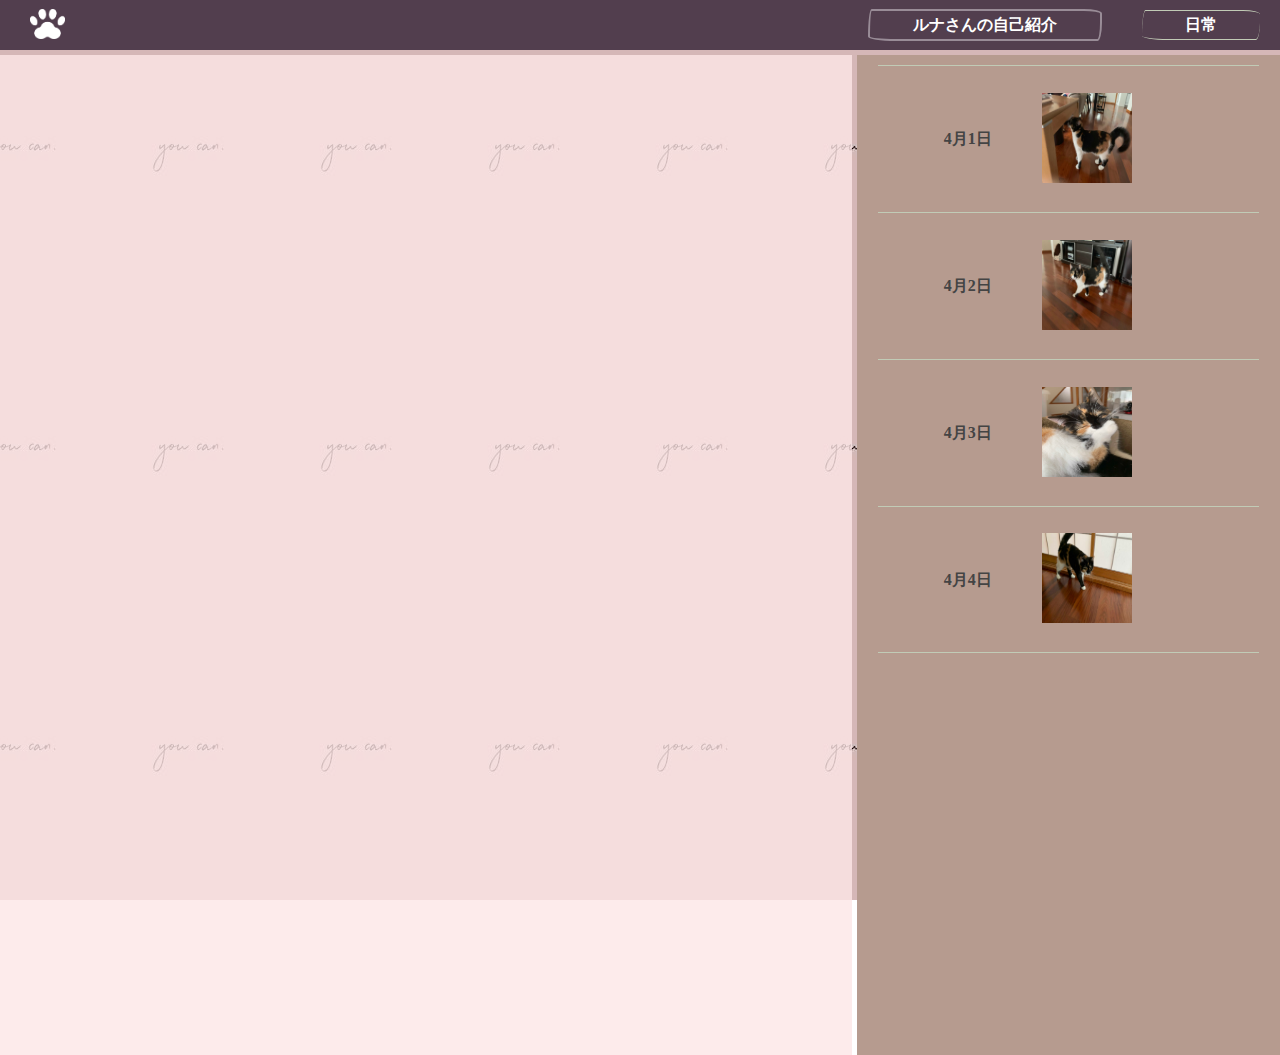
<file: blog.html>
<!DOCTYPE html>
<html lang="en">
<head>
    <meta charset="UTF-8">
    <meta name="viewport" content="width=device-width, initial-scale=1.0">
    <meta http-equiv="X-UA-Compatible" content="ie=edge">
    <title>blog</title>
    <link rel="stylesheet" href="./css/reset.css">
    <link rel="stylesheet" href="./css/style.css">
    <link rel="stylesheet" href="./css/style2.css">
</head>
<body>
    <div class="container">
        <header>
            <div class="icon">
                    <img src="./img/nikukyu.png" alt="">
                </div>
                <div class="header_left">
                    <ul>
                        <a class="btn" href="#">
                            <li>ルナさんの自己紹介</li>
                        </a>
                        <a class="btn" href="#">
                            <li>日常</li>
                        </a>
                </div>
                </ul>
        </header>
        <main></main>
        <aside>
            <a href="">
                <div class="midasi1">
                    <p>4月1日</p>
                    <p><img src="./img/1.jpg" alt=""></p>
                </div>
            </a>
            <a href="">
                <div class="midasi2">
                    <p>4月2日</p>
                    <p><img src="./img/2.jpg" alt=""></p>
                </div>
            </a>

            <a href="">
                <div class="midasi3">
                    <p>4月3日</p>
                    <p><img src="./img/3.jpg" alt=""></p>                    
                </div>
            </a>
            </a>
            <a href="">
                <div class="midasi4">
                    <p>4月4日</p>
                    <p><img src="./img/4.jpg" alt=""></p>                                       
                </div>
            </a>


        </aside>
    </div>
</body>
</html>
</file>
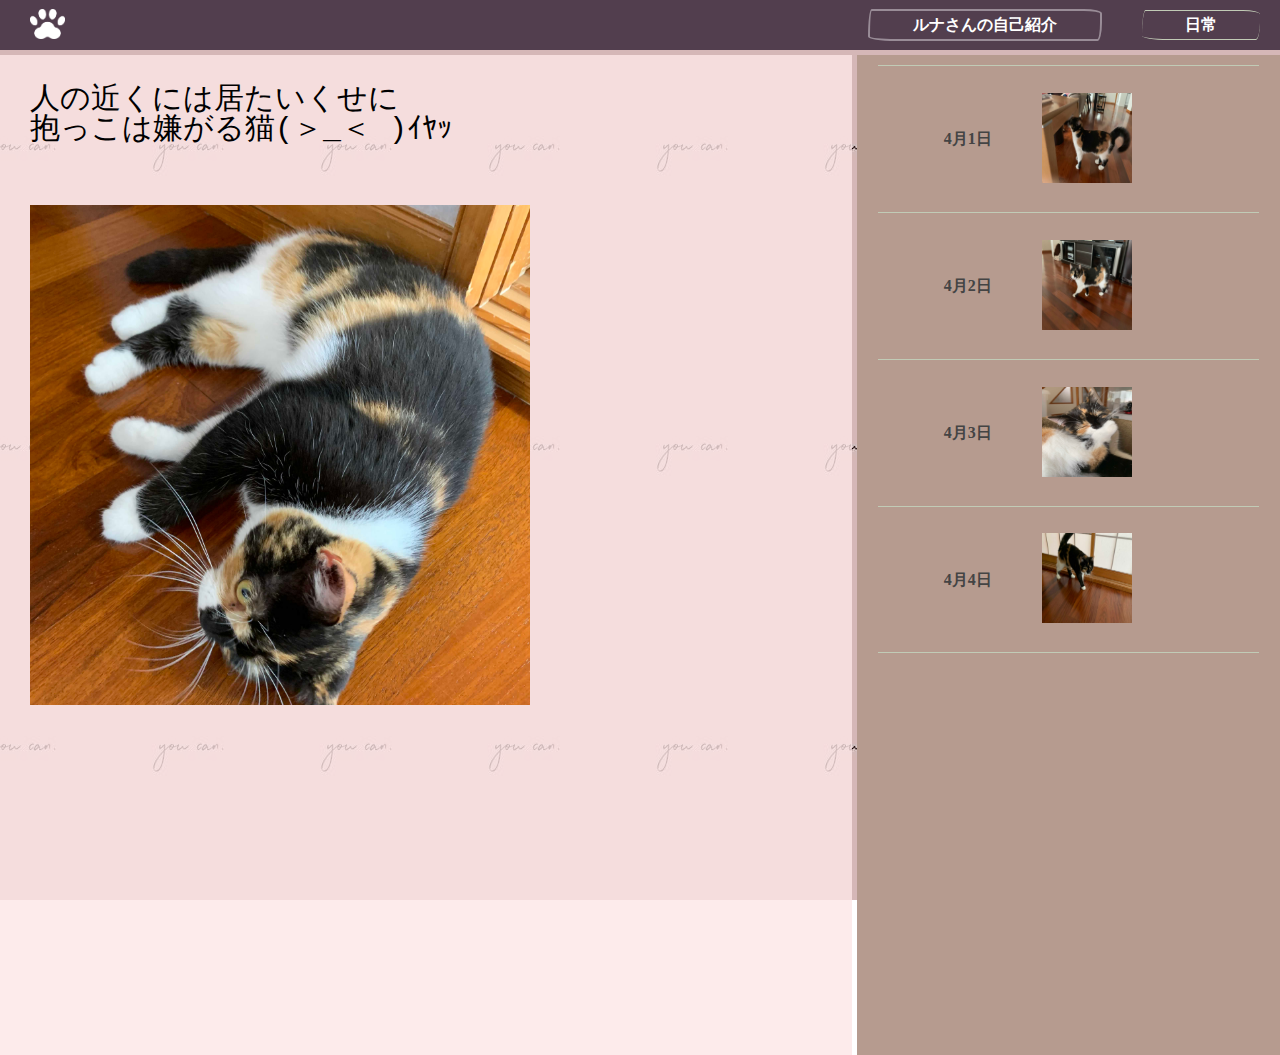
<file: blog1.html>
<!DOCTYPE html>
<html lang="en">
<head>
    <meta charset="UTF-8">
    <meta name="viewport" content="width=device-width, initial-scale=1.0">
    <meta http-equiv="X-UA-Compatible" content="ie=edge">
    <title>blog</title>
    <link rel="stylesheet" href="./css/reset.css">
    <link rel="stylesheet" href="./css/style.css">
    <link rel="stylesheet" href="./css/style2.css">
</head>
<body>
    <div class="container">
        <header>
            <div class="icon">
                    <img src="./img/nikukyu.png" alt="">
                </div>
                <div class="header_left">
                    <ul>
                        <a class="btn" href="./index.html">
                            <li>ルナさんの自己紹介</li>
                        </a>
                        <a class="btn" href="./blog1.html">
                            <li>日常</li>
                        </a>
                </div>
                </ul>
        </header>
        <main>
<pre>
人の近くには居たいくせに
抱っこは嫌がる猫(＞_＜ )ｲﾔｯ
</pre>
            <img src="./img/5.jpg" alt="">
        </main>
        <aside>
            <a href="./blog1.html">
                <div class="midasi1">
                    <p>4月1日</p>
                    <p><img src="./img/1.jpg" alt=""></p>
                </div>
            </a>
            <a href="./blog2.html">
                <div class="midasi2">
                    <p>4月2日</p>
                    <p><img src="./img/2.jpg" alt=""></p>
                </div>
            </a>

            <a href="./blog3.html">
                <div class="midasi3">
                    <p>4月3日</p>
                    <p><img src="./img/3.jpg" alt=""></p>                    
                </div>
            </a>
            </a>
            <a href="./blog4.html">
                <div class="midasi4">
                    <p>4月4日</p>
                    <p><img src="./img/4.jpg" alt=""></p>                                       
                </div>
            </a>


        </aside>
    </div>
</body>
</html>
</file>
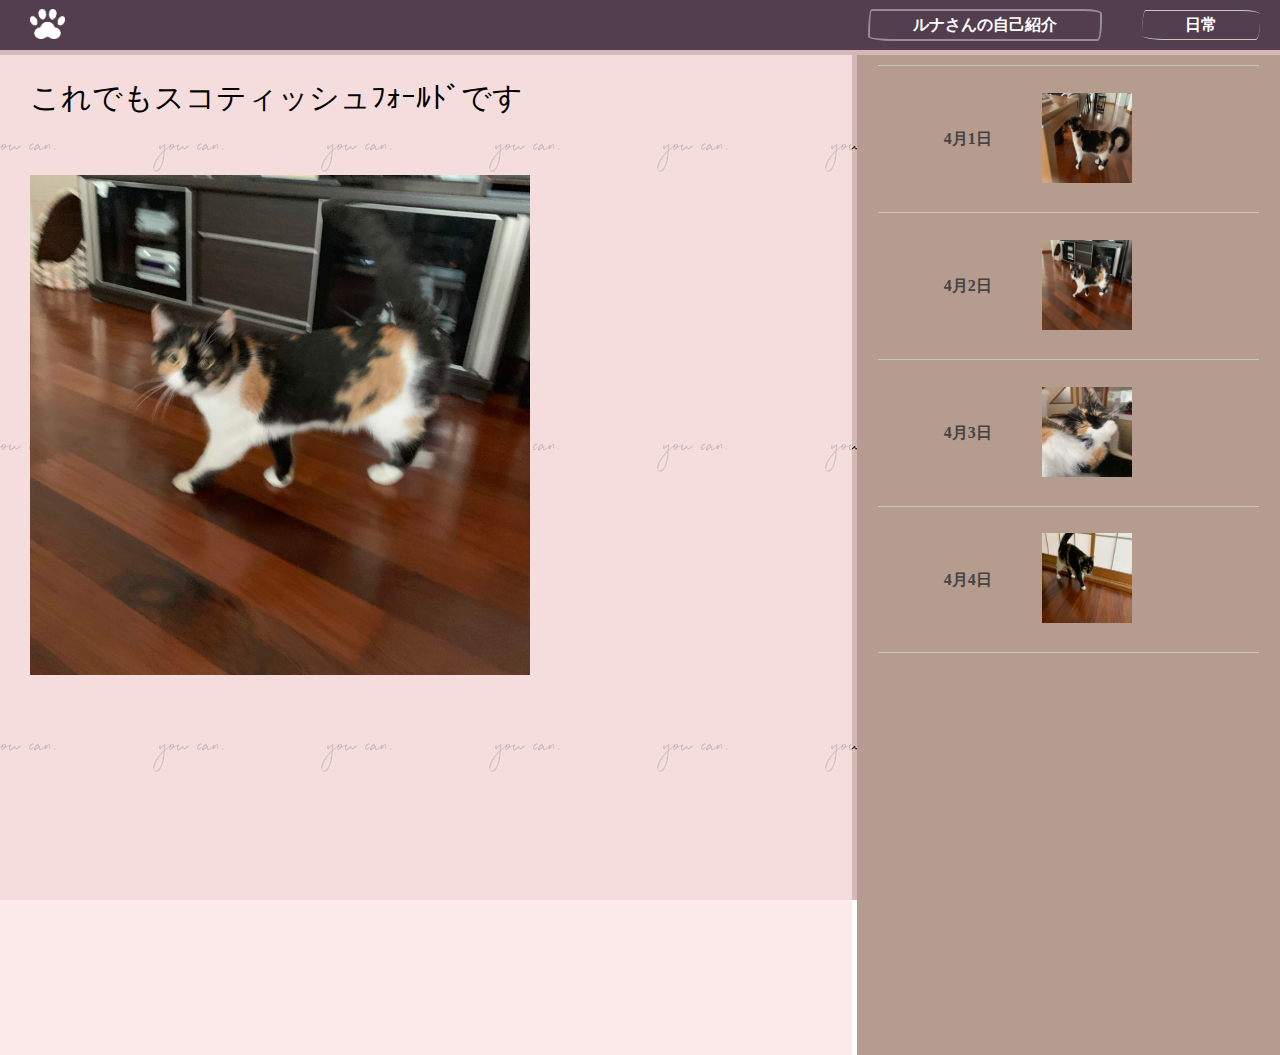
<file: blog2.html>
<!DOCTYPE html>
<html lang="en">
<head>
    <meta charset="UTF-8">
    <meta name="viewport" content="width=device-width, initial-scale=1.0">
    <meta http-equiv="X-UA-Compatible" content="ie=edge">
    <title>blog</title>
    <link rel="stylesheet" href="./css/reset.css">
    <link rel="stylesheet" href="./css/style.css">
    <link rel="stylesheet" href="./css/style2.css">
</head>
<body>
    <div class="container">
        <header>
            <div class="icon">
                    <img src="./img/nikukyu.png" alt="">
                </div>
                <div class="header_left">
                    <ul>
                        <a class="btn" href="./index.html">
                            <li>ルナさんの自己紹介</li>
                        </a>
                        <a class="btn" href="./blog1.html">
                            <li>日常</li>
                        </a>
                </div>
                </ul>
        </header>
        <main>
<pre>
これでもスコティッシュﾌｫｰﾙﾄﾞです
</pre>
            <img src="./img/2.jpg" alt="">
        </main>
        <aside>
            <a href="./blog1.html">
                <div class="midasi1">
                    <p>4月1日</p>
                    <p><img src="./img/1.jpg" alt=""></p>
                </div>
            </a>
            <a href="./blog2.html">
                <div class="midasi2">
                    <p>4月2日</p>
                    <p><img src="./img/2.jpg" alt=""></p>
                </div>
            </a>

            <a href="./blog3.html">
                <div class="midasi3">
                    <p>4月3日</p>
                    <p><img src="./img/3.jpg" alt=""></p>                    
                </div>
            </a>
            </a>
            <a href="./blog4.html">
                <div class="midasi4">
                    <p>4月4日</p>
                    <p><img src="./img/4.jpg" alt=""></p>                                       
                </div>
            </a>


        </aside>
    </div>
</body>
</html>
</file>
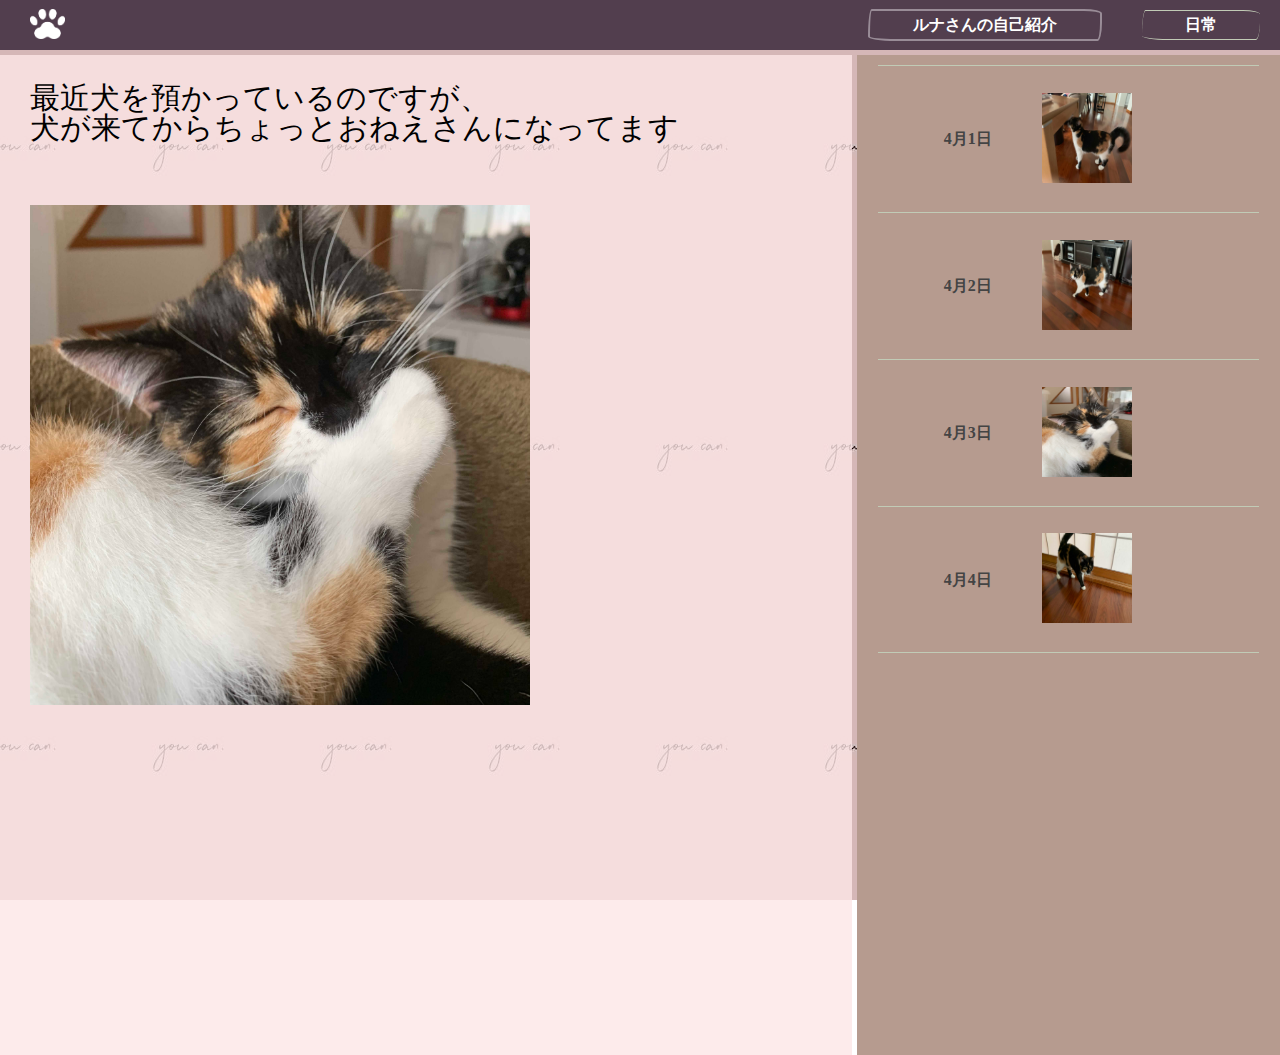
<file: blog3.html>
<!DOCTYPE html>
<html lang="en">
<head>
    <meta charset="UTF-8">
    <meta name="viewport" content="width=device-width, initial-scale=1.0">
    <meta http-equiv="X-UA-Compatible" content="ie=edge">
    <title>blog</title>
    <link rel="stylesheet" href="./css/reset.css">
    <link rel="stylesheet" href="./css/style.css">
    <link rel="stylesheet" href="./css/style2.css">
</head>
<body>
    <div class="container">
        <header>
            <div class="icon">
                    <img src="./img/nikukyu.png" alt="">
                </div>
                <div class="header_left">
                    <ul>
                        <a class="btn" href="./index.html">
                            <li>ルナさんの自己紹介</li>
                        </a>
                        <a class="btn" href="./blog1.html">
                            <li>日常</li>
                        </a>
                </div>
                </ul>
        </header>
        <main>
<pre>
最近犬を預かっているのですが、
犬が来てからちょっとおねえさんになってます
</pre>
            <img src="./img/3.jpg" alt="">
        </main>
        <aside>
            <a href="./blog1.html">
                <div class="midasi1">
                    <p>4月1日</p>
                    <p><img src="./img/1.jpg" alt=""></p>
                </div>
            </a>
            <a href="./blog2.html">
                <div class="midasi2">
                    <p>4月2日</p>
                    <p><img src="./img/2.jpg" alt=""></p>
                </div>
            </a>

            <a href="./blog3.html">
                <div class="midasi3">
                    <p>4月3日</p>
                    <p><img src="./img/3.jpg" alt=""></p>                    
                </div>
            </a>
            </a>
            <a href="./blog4.html">
                <div class="midasi4">
                    <p>4月4日</p>
                    <p><img src="./img/4.jpg" alt=""></p>                                       
                </div>
            </a>


        </aside>
    </div>
</body>
</html>
</file>
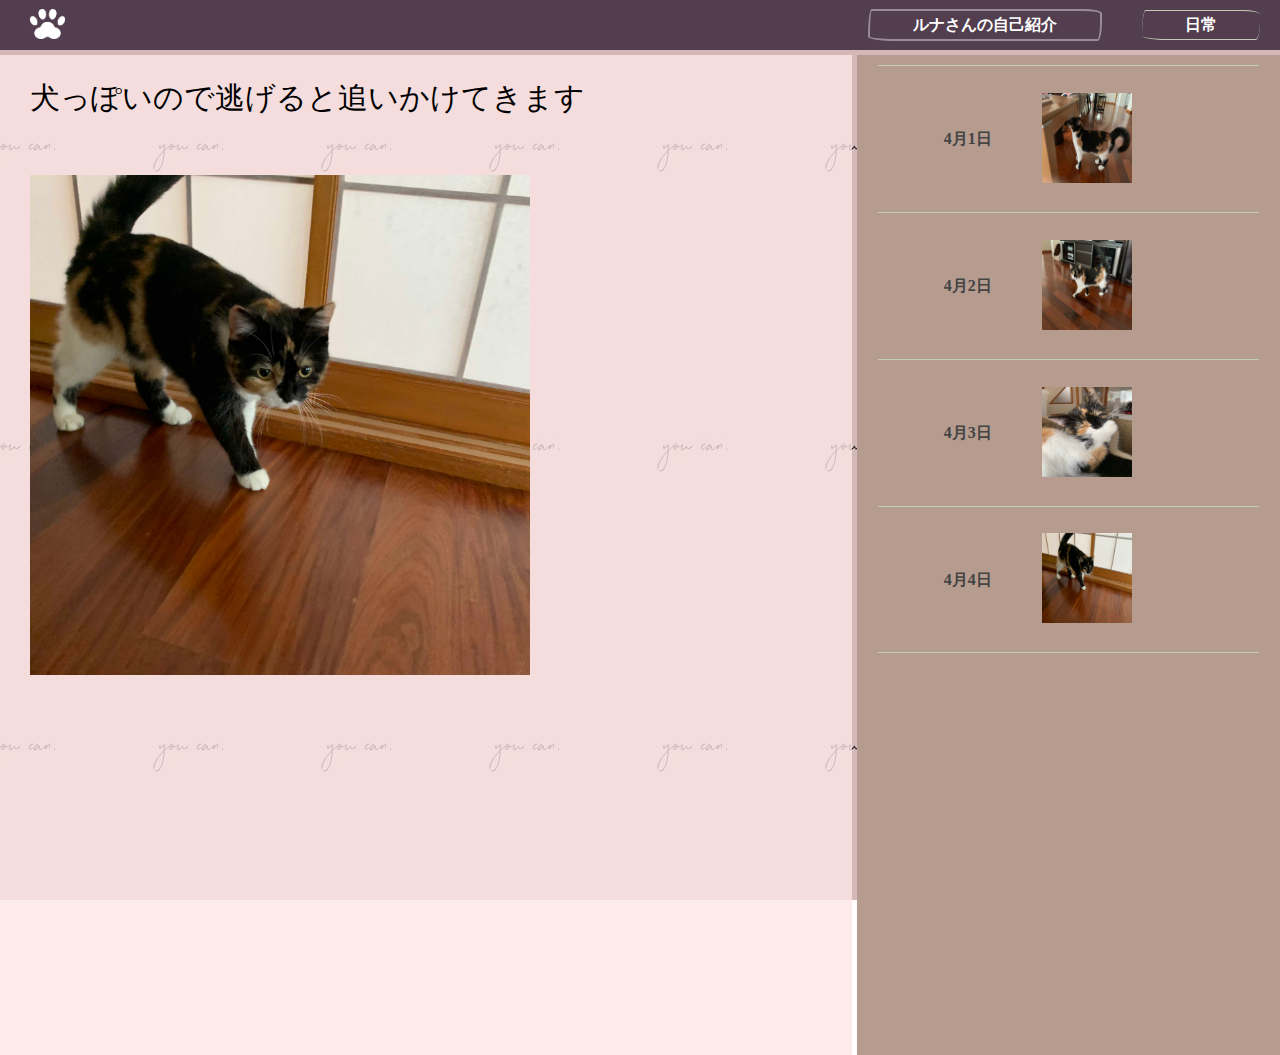
<file: blog4.html>
<!DOCTYPE html>
<html lang="en">
<head>
    <meta charset="UTF-8">
    <meta name="viewport" content="width=device-width, initial-scale=1.0">
    <meta http-equiv="X-UA-Compatible" content="ie=edge">
    <title>blog</title>
    <link rel="stylesheet" href="./css/reset.css">
    <link rel="stylesheet" href="./css/style.css">
    <link rel="stylesheet" href="./css/style2.css">
</head>
<body>
    <div class="container">
        <header>
            <div class="icon">
                    <img src="./img/nikukyu.png" alt="">
                </div>
                <div class="header_left">
                    <ul>
                        <a class="btn" href="./index.html">
                            <li>ルナさんの自己紹介</li>
                        </a>
                        <a class="btn" href="./blog1.html">
                            <li>日常</li>
                        </a>
                </div>
                </ul>
        </header>
        <main>
<pre>
犬っぽいので逃げると追いかけてきます
</pre>
            <img src="./img/4.jpg" alt="">
        </main>
        <aside>
            <a href="./blog1.html">
                <div class="midasi1">
                    <p>4月1日</p>
                    <p><img src="./img/1.jpg" alt=""></p>
                </div>
            </a>
            <a href="./blog2.html">
                <div class="midasi2">
                    <p>4月2日</p>
                    <p><img src="./img/2.jpg" alt=""></p>
                </div>
            </a>

            <a href="./blog3.html">
                <div class="midasi3">
                    <p>4月3日</p>
                    <p><img src="./img/3.jpg" alt=""></p>                    
                </div>
            </a>
            </a>
            <a href="./blog4.html">
                <div class="midasi4">
                    <p>4月4日</p>
                    <p><img src="./img/4.jpg" alt=""></p>                                       
                </div>
            </a>


        </aside>
    </div>
</body>
</html>
</file>
<file: css/style.css>
body {
    background-image: url("../img/bg.jpg");
    /* background-repeat: no-repeat; */
    background-attachment: fixed;
    background-position: right bottom;
    scroll-snap-type: y mandatory;
    scroll-padding: 10px;
}

header {
    height:50px;
    background-color:rgb(82, 62, 78);
    position: sticky;
    top: 0;
    display: flex;
    justify-content: space-between;
    align-items: center;
    z-index: 1000;
}

header ul {
    display: flex;
    margin-left:20px;
    color:white;
    align-items: center;


}

.icon img {
    height:30px;
    margin-left:30px;
}





.btn {
    display: inline-block;
    padding: .2em 2.5em;
    border: 2px solid rgb(153, 140, 151);
    border-radius: .4em 2em .5em 3em/3em .5em 2em .5em;
    font-family: 'Covered By Your Grace', cursive;
    font-weight:bold;
    text-align: center;
    margin:0 20px;
    text-decoration: none;
    color:white;

}

.btn li {
    padding:3px;
}

.btn:hover {
    background-color: rgb(90, 80, 99);
}



.top,.name,.name2,.hako,.aitai {
    scroll-snap-align: start;
}


/* ------TOPここから------------------------ */
.top {
    background-color: black;

    
}

.douga li {
    font-weight: initial;
    font-size: 200px;
    color:white;
    font-family: 'Gungsuh';

}


.douga {
    height:100vh;
    width: 100%;
    display: flex;
    flex-direction: column;
    /* align-items: center; */
    justify-content: center;
    position: relative;


}

.usumehaikei ul {
    height:100vh;
    background: rgba(0, 0, 0,0.3);
}

.usumehaikei li {
        /* ここから動き */
        position:  relative; 
        animation: anime1 2.5s ease;
}

@keyframes anime1 {
    0% {
        opacity:  0;                /* 透明度指定 */
        left: 100px;                  /* 位置指定 */
    }
    100% {
        opacity:  1;                /* 透明度指定 */
        left: 0;                     /* 位置指定 */
    }
}



.douga video {
/* position: fixed; */
width:100vh;
min-width: 100%;
min-height: 100%;
object-fit:contain;
/* 要素の縦横比を保ったまま、ボックスに要素全体が収まるサイズに調整されて表示されます。要素の幅と高さのうち、長いほうだけがボックスにフィットします。 */
/* この動画の時のトリミング具合↓ */
/* top:-500px; */
z-index: 2;
}

.top ul {
    position: absolute;
    z-index: 3;
}

/* ------TOPここまで------------------------ */




/* ------nameここから------------------------ */

body:nth-child(1) {  
    filter: blur(10px);
}

.name {
    height:100vh;
    display: flex;
    flex-direction: row;
    justify-content: space-around;
    align-items: center;
}


.shasin img {
    height: 500px;
    width:500px;
    margin-top:20px;
    /* 縦横比固定↓ */
    object-fit: cover;
    object-position: 50% 40%;
    /* 繰り返しをなくす↓ */
    background-repeat: no-repeat;
    /* 画像を大きくする */
    /* background-attachment: fixed; */
    background-position:center;
    border:#504137 solid 4px;
}

.shasin iframe {
    /* 縦横比固定↓ */
    object-fit: cover;
    object-position: 50% 40%;
    /* 繰り返しをなくす↓ */
    /* 画像を大きくする */
    background-position:center;
    border:#504137 solid 4px;

}

.name p {
    color: #504137;
    font-size: 50px;
}



/* ------nameここまで------------------------ */


/* ------hakoここから------------------------ */
.hako {
    height:100vh;
    margin-top:10px;
    background-color: black;
    display: flex;
    flex-direction: column;
    justify-content: center;
    align-items: center;

}

.hako p {
    position: absolute;
    z-index: 4;
    color:white;
}

.maru {
    width: 40px;
    height: 40px;
    background-color: rgb(255, 255, 255);
    border-radius: 100%;  
    -webkit-animation: sk-scaleout 1.0s infinite ease-in-out;
    /* infinite  アニメーションの繰り返し回数を指定する */
    /* ease-in-out ゆっくり始まってゆっくり終わる */
    animation: sk-scaleout 1.0s infinite ease-in-out;
    position: absolute;
    z-index: 2;
  }
  
  @-webkit-keyframes sk-scaleout {
    0% { 
        -webkit-transform: scale(0)
     }
    100% {
      -webkit-transform: scale(1.0);
      opacity: 0;
    }
  }

  .hako img {
    height: 530px;
    width:530px;
    /* 縦横比固定↓ */
    object-fit: cover;
    object-position: 35% 35%;
    /* 繰り返しをなくす↓ */
    background-repeat: no-repeat;
    /* 画像を大きくする */
    /* background-attachment: fixed; */
    background-position:center;
    position: relative;
    z-index: 1;
  }



/* ------hakoここまで------------------------ */

/* ------aitaiここから------------------------ */

.aitai {
    height:100vh;
    width: 100%;
    display: flex;
    flex-direction: column;
    justify-content: center;
    align-items: center;
    padding-bottom: 30px;

}

.botan {
    display: flex;
    flex-direction: row;
}

.botan button {
    margin:0 30px;
}

button {
    border:none;
    font-size: 60px;
}

button a {
    text-decoration: none;

}

.aitai P {
    color:rgb(105, 58, 58);
    font-size: 30px;
}

.botan button:hover {
    background-color: aqua;
}

.botan button:last-child {
    margin-right:0;
    background-color: white;
    border:none;
    font-size:3px;

    
}

.botan button:last-child:hover {
    background-color:red;
}


.aitai_botan button {
    /* background-color: #f00; */

    /* 1秒かけて背景色をアニメーションさせる */
    transition: background-color 1s;
}



/* ------aitaiここまで ------------------------ */


/* ------1000pxここから ------------------------ */

@media screen and (max-width:1000px) {

    /* とｐ */

    body {
        background-image: url("../img/bg.jpg");
        /* background-repeat: no-repeat; */
        background-attachment: fixed;
        background-position: right bottom;
        scroll-snap-type: y mandatory;
        scroll-padding: 10px;
    }
    
    .douga li {
        font-weight: initial;
        font-size: 40px;
        color:white;
        font-family: 'Gungsuh';
    
    }
    
    
    .douga {
        height:100vh;
        width: 100%;
        display: flex;
        flex-direction: column;
        /* align-items: center; */
        justify-content: center;
        position: relative;
    
    
    }
    
    .usumehaikei ul {
        display: flex;
    }

    .usumehaikei ul {
        width:100%;
        height:100vh;
        background: rgba(0, 0, 0,0.3);
    }
    .douga video {
        /* position: fixed; */
        width:100vh;
        min-width: 100%;
        min-height: 100%;
        object-fit:contain;
        /* この動画の時のトリミング具合↓ */
        /* top:-500px; */
        z-index: 2;
    }
     /* とｐ */   
        
    /* name */
    .name p {
        color: #504137;
        font-size: 25px;
    }
    .shasin img {
        height: 250px;
        width:250px;
        margin-top:20px;
        /* 縦横比固定↓ */
        object-fit: cover;
        object-position: 50% 40%;
        /* 繰り返しをなくす↓ */
        background-repeat: no-repeat;
        /* 画像を大きくする */
        /* background-attachment: fixed; */
        background-position:center;
        border:#504137 solid 4px;
    }
    .shasin iframe {
        /* 縦横比固定↓ */
        height: 250px;
        width:250px;
        object-fit: cover;
        object-position: 50% 40%;
        /* 繰り返しをなくす↓ */
        /* 画像を大きくする */
        background-position:center;
        border:#504137 solid 4px;
    
    }
    /* name */
    /* hako */
    .hako {
        display: none; 
    }




    /* hako */

}
/* ------1000pxここまで------------------------ */

/* ------500pxここから------------------------ */
@media screen and (max-width: 550px) {
    .icon {
        display: none;
    }

    .usumehaikei ul {
        flex-direction: column;
        justify-content: center;
    }

    .shasin img {
        height: 150px;
        width:150px;
        margin-top:20px;
        /* 縦横比固定↓ */
        object-fit: cover;
        object-position: 50% 40%;
        /* 繰り返しをなくす↓ */
        background-repeat: no-repeat;
        /* 画像を大きくする */
        /* background-attachment: fixed; */
        background-position:center;
        border:#504137 solid 4px;
    }
    .shasin iframe {
        /* 縦横比固定↓ */
        height: 150px;
        width:150px;
        object-fit: cover;
        object-position: 50% 40%;
        /* 繰り返しをなくす↓ */
        /* 画像を大きくする */
        background-position:center;
        border:#504137 solid 4px;
    
    }
    .name p {
        color: #504137;
        font-size: 20px;
    }
}


/* ------500pxここまで------------------------ */
</file>
<file: css/style2.css>
.container {
    display: grid;
    grid-gap: 5px;
    grid-template: 
    "header header header" 50px
    "main main aside" 1000px
    /3fr 1fr 2fr;
    z-index: 300;
}

header {
    background-color:#523e4e;
    grid-area: header;
}

main {
    background: rgba(252, 230, 230, 0.8);   
    grid-area: main; 
}

aside {
    background-color:#b69b8f;
    grid-area: aside;
    display: grid;
    grid-template: 
    "midasi1" 15%
    "midasi2" 15%
    "midasi3" 15%
    "midasi4" 15%
    /90%;    
    justify-content: center;
    padding:10px 0;
}

aside p {
    margin-left: 50px;
}

.midasi1 {
    grid-area: midasi1;
    display: flex;
    flex-direction: row;
    justify-content: space-around;
    align-items: center;
}

a {
    text-decoration: none;
    padding: 0.5em 1em 0.5em 1em;
    border:solid #c1cbb6 ;
    border-width:1px 0px 0px 0px;
    color:rgb(68, 68, 68);
    font-weight: bold;
    display: flex;
    align-content: space-around;
    justify-content: space-between;

}

a:last-child {
    
    /* padding: 0.5em 1em 0.5em 1em; */
    border:solid #c1cbb6 ;
    border-width:1px 0px 1px 0px;
}

a:hover {
    background-color:rgb(201, 196, 199)
}

p img {
    height:90px;
    width:90px;
}

.midasi2 {
    grid-area: midasi2;
    display: flex;
    flex-direction: row;
    justify-content: space-around;
    align-items: center;


}
.midasi3 {
    grid-area: midasi3;
    display: flex;
    flex-direction: row;
    justify-content: space-around;
    align-items: center;

}
.midasi4 {
    grid-area: midasi4;
    display: flex;
    flex-direction: row;
    justify-content: space-around;
    align-items: center;

}







main {
    display: flex;
    flex-direction: column;
    /* justify-content: center; */
}

main pre {
    font-size:30px;
    text-align: left;
    margin:30px;
}

main img {
    height: 500px;
    width:500px;
    object-fit: cover;
    margin:30px;


}

@media screen and (max-width:1000px) {
    aside {
        background-color:#b69b8f;
        grid-area: aside;
        display: grid;
        grid-template: 
        "midasi1" 10%
        "midasi2" 10%
        "midasi3" 10%
        "midasi4" 10%
        /90%;    
        justify-content: center;
        padding:10px 0;
    }    
    p img {
        height:50px;
        width:50px;
    }
    
}
@media screen and (max-width:800px) {
    aside {
        background-color:#b69b8f;
        grid-area: aside;
        display: grid;
        grid-template: 
        "midasi1" auto
        "midasi2" auto
        "midasi3" auto
        "midasi4" auto
        /90%;    
        justify-content: center;
        padding:10px 0;
    }    
    p img {
        height:50px;
        width:50px;
    }

    
    
}
@media screen and (max-width:700px) {

    .container {
        display: grid;
        grid-gap: 5px;
        grid-template: 
        "header" 50px
        "aside" auto
        "main " 1000px
        /100%;
        z-index: 300;
    }    


    main pre {
        font-size:20px;
        text-align: left;
        margin:30px;
    }

    main img {
        height: 250px;
        width:250px;
        object-fit: cover;
        margin:30px;


    }

    a {
        height: auto;
        text-decoration: none;
        padding: 30px 0;
        border:solid #c1cbb6 ;
        border-width:1px 0px 0px 0px;
        color:rgb(68, 68, 68);
        font-weight: bold;
        display: flex;
        align-content: space-around;
    
    }    
    .midasi1 {
        grid-area: midasi1;
        display: flex;
        flex-direction: row;
        justify-content: space-around;
        align-items: center;
    }

    aside img {
        margin-left:150px;
    }
    
}
</file>
